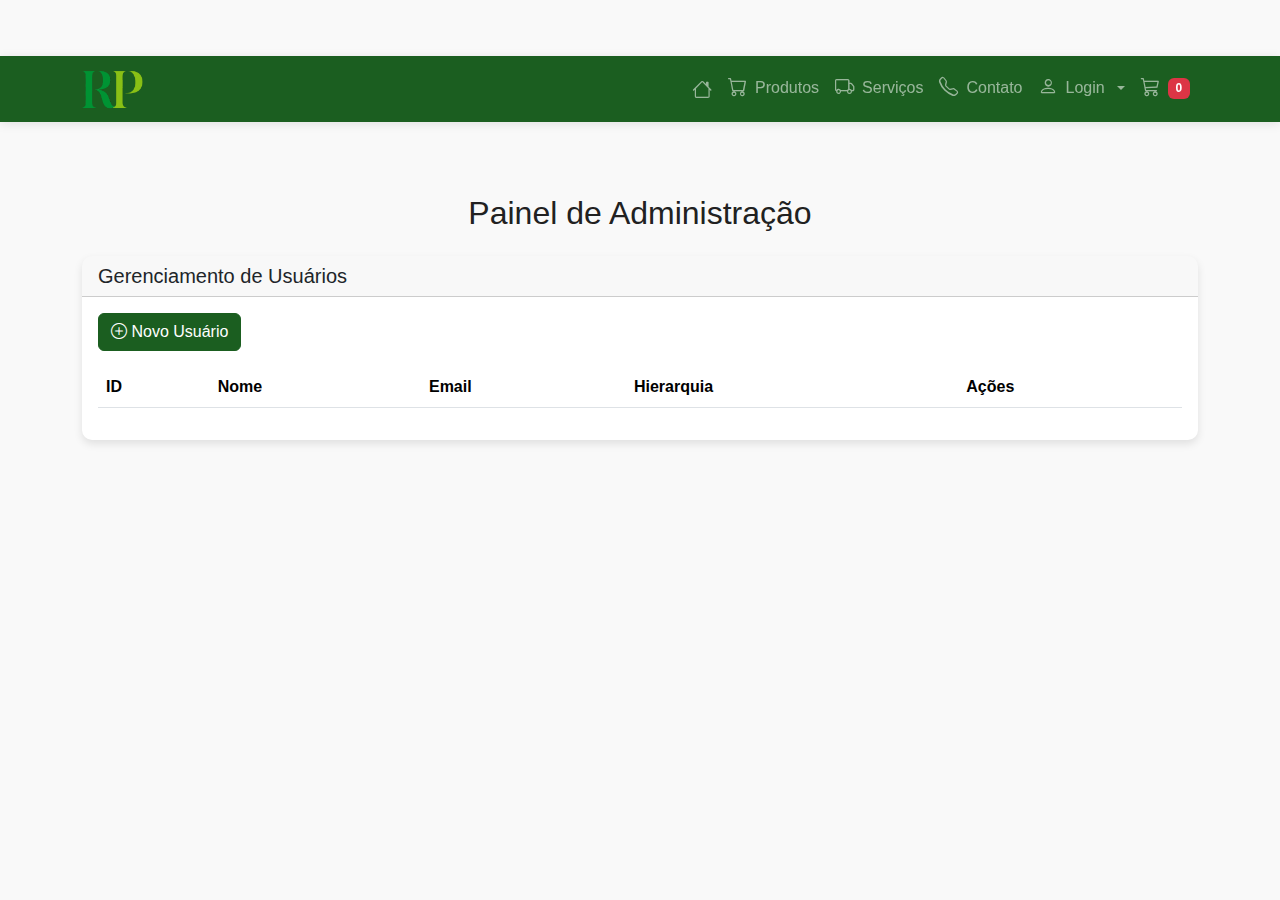
<file: admin.html>
<!DOCTYPE html>
<html lang="pt-BR">
<head>
    <meta charset="UTF-8">
    <meta name="viewport" content="width=device-width, initial-scale=1.0">
    <title>SuperRP - Admin</title>
    <link href="https://cdn.jsdelivr.net/npm/bootstrap@5.3.0/dist/css/bootstrap.min.css" rel="stylesheet">
    <link rel="stylesheet" href="https://cdn.jsdelivr.net/npm/bootstrap-icons@1.10.0/font/bootstrap-icons.css">
    <link rel="stylesheet" href="css/estilo.css">
</head>
<body>
    <header class="navbar navbar-expand-lg navbar-dark bg-success sticky-top">
               <div class="container">
            <!-- Logo no lugar do texto -->
            <a class="navbar-brand" href="index.html">
                <img src="imagens/LogoRP.png" alt="SuperRP" height="40">
            </a>
            
            <button class="navbar-toggler" type="button" data-bs-toggle="collapse" data-bs-target="#navbarNav">
                <span class="navbar-toggler-icon"></span>
            </button>
            
            <nav class="collapse navbar-collapse" id="navbarNav">
                <ul class="navbar-nav ms-auto">
                    <li class="nav-item">
                        <a class="nav-link" href="index.html" title="Página Inicial">
                            <i class="bi bi-house fs-5"></i>
                        </a>
                    </li>
                    
                    <li class="nav-item">
                        <a class="nav-link" href="produtos.html">
                            <i class="bi bi-cart"></i> Produtos
                        </a>
                    </li>
                    
                    <li class="nav-item">
                        <a class="nav-link" href="servicos.html">
                            <i class="bi bi-truck"></i> Serviços
                        </a>
                    </li>
                    
                    <li class="nav-item">
                        <a class="nav-link" href="contato.html">
                            <i class="bi bi-telephone"></i> Contato
                        </a>
                    </li>
                    
                   <li id="nav-user" class="nav-item">
                        <!-- cadastro/entrar -->
                    </li>
                    
                    <li class="nav-item">
                        <a class="nav-link" href="carrinho.html">
                            <i class="bi bi-cart3"></i> 
                            <span id="contador-carrinho" class="badge bg-danger">0</span>
                        </a>
                    </li>
                </ul>
            </nav>
        </div>
    </header>

    <main class="container mt-5 pt-4">
        <h2 class="text-center mb-4">Painel de Administração</h2>
        
        <div class="card mb-4">
            <div class="card-header">
                <h5 class="mb-0">Gerenciamento de Usuários</h5>
            </div>
            <div class="card-body">
                <button id="btn-novo-usuario" class="btn btn-success mb-3">
                    <i class="bi bi-plus-circle"></i> Novo Usuário
                </button>
                
                <div class="table-responsive">
                    <table class="table table-striped">
                        <thead>
                            <tr>
                                <th>ID</th>
                                <th>Nome</th>
                                <th>Email</th>
                                <th>Hierarquia</th>
                                <th>Ações</th>
                            </tr>
                        </thead>
                        <tbody id="tabela-usuarios">
                            <!-- Usuários serão carregados via JS -->
                        </tbody>
                    </table>
                </div>
            </div>
        </div>
    </main>

    <!-- Modal para editar/criar usuários -->
    <div class="modal fade" id="modal-usuario" tabindex="-1">
        <div class="modal-dialog">
            <div class="modal-content">
                <div class="modal-header">
                    <h5 class="modal-title" id="modal-titulo">Editar Usuário</h5>
                    <button type="button" class="btn-close" data-bs-dismiss="modal"></button>
                </div>
                <div class="modal-body">
                    <!-- Formulário será carregado via JS -->
                </div>
            </div>
        </div>
    </div>

    <script src="https://cdn.jsdelivr.net/npm/bootstrap@5.3.0/dist/js/bootstrap.bundle.min.js"></script>
    <script src="js/admin.js" defer></script>
    <script src="js/auth.js" defer></script>
</body>
</html>
</file>
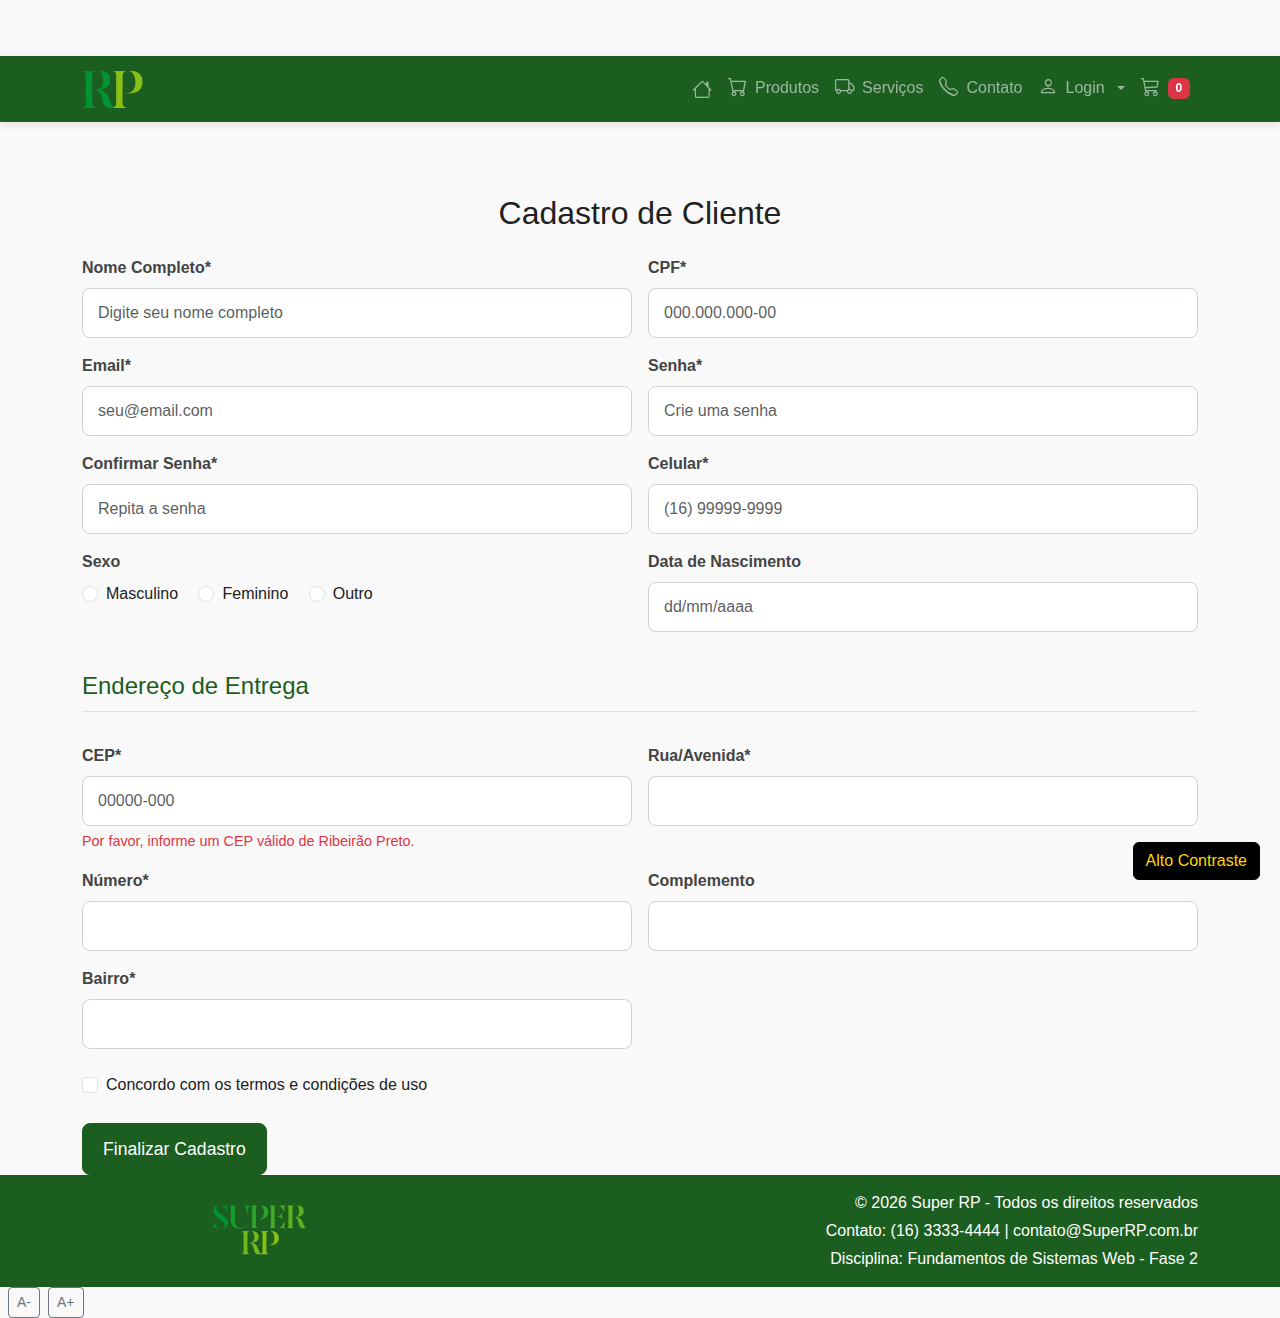
<file: cadastro.html>
<!DOCTYPE html>
<html lang="pt-BR">
<head>
    <meta charset="UTF-8">
    <meta name="viewport" content="width=device-width, initial-scale=1.0">
    <title>SuperRP - Cadastro</title>
    <link href="https://cdn.jsdelivr.net/npm/bootstrap@5.3.0/dist/css/bootstrap.min.css" rel="stylesheet">
    <link rel="stylesheet" href="https://cdn.jsdelivr.net/npm/bootstrap-icons@1.10.0/font/bootstrap-icons.css">
    <link rel="stylesheet" href="css/estilo.css">
</head>
<body>
    <!-- Header Modificado -->
    <header class="navbar navbar-expand-lg navbar-dark bg-success sticky-top">
        <div class="container">
            <!-- Logo no lugar do texto -->
            <a class="navbar-brand" href="index.html">
                <img src="imagens/LogoRP.png" alt="SuperRP" height="40">
            </a>
            
            <button class="navbar-toggler" type="button" data-bs-toggle="collapse" data-bs-target="#navbarNav">
                <span class="navbar-toggler-icon"></span>
            </button>
            
            <nav class="collapse navbar-collapse" id="navbarNav">
                <ul class="navbar-nav ms-auto">
                    <!-- Home apenas com ícone -->
                    <li class="nav-item">
                        <a class="nav-link" href="index.html" title="Página Inicial">
                            <i class="bi bi-house fs-5"></i>
                        </a>
                    </li>
                    
                    <li class="nav-item">
                        <a class="nav-link" href="produtos.html">
                            <i class="bi bi-cart"></i> Produtos
                        </a>
                    </li>
                    
                    <li class="nav-item">
                        <a class="nav-link" href="servicos.html">
                            <i class="bi bi-truck"></i> Serviços
                        </a>
                    </li>
                    
                    <li class="nav-item">
                        <a class="nav-link" href="contato.html">
                            <i class="bi bi-telephone"></i> Contato
                        </a>
                    </li>
                    
                   <li id="nav-user" class="nav-item">
                        <!-- cadastro/entrar -->
                    </li>
                    
                    <li class="nav-item">
                        <a class="nav-link" href="carrinho.html">
                            <i class="bi bi-cart3"></i> 
                            <span id="contador-carrinho" class="badge bg-danger">0</span>
                        </a>
                    </li>
                </ul>
            </nav>
        </div>
    </header>

    <main class="container mt-5 pt-4">
        <h2 class="text-center mb-4">Cadastro de Cliente</h2>
        
        <form id="form-cadastro" class="row g-3 needs-validation" novalidate>
            <!-- Dados Pessoais -->
            <div class="col-md-6">
                <label for="nome" class="form-label">Nome Completo*</label>
                <input type="text" class="form-control" id="nome" placeholder="Digite seu nome completo" required>
            </div>
            
            <div class="col-md-6">
                <label for="cpf" class="form-label">CPF*</label>
                 <input type="text" class="form-control" id="cpf" placeholder="000.000.000-00" required>                
            </div>
            
            <div class="col-md-6">
                <label for="email" class="form-label">Email*</label>
                <input type="email" class="form-control" id="email" placeholder="seu@email.com" required>
            </div>

            <div class="col-md-6">
                <label for="senha" class="form-label">Senha*</label>
                <input type="password" class="form-control" id="senha" placeholder="Crie uma senha" required>
            </div>

            <div class="col-md-6">
                 <label for="confirmar-senha" class="form-label">Confirmar Senha*</label>
                 <input type="password" class="form-control" id="confirmar-senha" placeholder="Repita a senha" required>
            </div>
            
            <div class="col-md-6">
                <label for="telefone" class="form-label">Celular*</label>
                <input type="tel" class="form-control" id="telefone" placeholder="(16) 99999-9999" required>
            </div>
            
            <div class="col-md-6">
                <label class="form-label">Sexo</label>
                <div>
                    <div class="form-check form-check-inline">
                        <input class="form-check-input" type="radio" name="sexo" id="masculino" value="masculino">
                        <label class="form-check-label" for="masculino">Masculino</label>
                    </div>
                    <div class="form-check form-check-inline">
                        <input class="form-check-input" type="radio" name="sexo" id="feminino" value="feminino">
                        <label class="form-check-label" for="feminino">Feminino</label>
                    </div>
                    <div class="form-check form-check-inline">
                        <input class="form-check-input" type="radio" name="sexo" id="outro" value="outro">
                        <label class="form-check-label" for="outro">Outro</label>
                    </div>
                </div>
            </div>
            
                <div class="col-md-6">
                    <label for="nascimento" class="form-label">Data de Nascimento</label>
                    <input type="text" class="form-control" id="nascimento" placeholder="dd/mm/aaaa">
                </div>
            
            <!-- Endereço -->
            <div class="col-12">
                <h4 class="mt-4 mb-3 border-bottom">Endereço de Entrega</h4>
            </div>
            
            <div class="col-md-6">
                <label for="cep" class="form-label">CEP*</label>
                <input type="text" class="form-control" id="cep" placeholder="00000-000" required>
            <div class="invalid-feedback">Por favor, informe um CEP válido de Ribeirão Preto.</div>
        </div>
            
            <div class="col-md-6">
                <label for="logradouro" class="form-label">Rua/Avenida*</label>
                <input type="text" class="form-control" id="logradouro" required>
            </div>
            
            <div class="col-md-6">
                <label for="numero" class="form-label">Número*</label>
                <input type="text" class="form-control" id="numero" required>
            </div>

            
            <div class="col-md-6">
                <label for="complemento" class="form-label">Complemento</label>
                <input type="text" class="form-control" id="complemento">
            </div>
            
            <div class="col-md-6">
                <label for="bairro" class="form-label">Bairro*</label>
                <input type="text" class="form-control" id="bairro" required>
            </div>
            

            
            <!-- Termos -->
            <div class="col-12 mt-4">
                <div class="form-check">
                    <input class="form-check-input" type="checkbox" id="termos" required>
                    <label class="form-check-label" for="termos">
                        Concordo com os termos e condições de uso
                    </label>
                </div>
            </div>
            
            <div class="col-12 mt-4">
                <button type="submit" class="btn btn-success btn-lg">Finalizar Cadastro</button>
            </div>
        </form>
    </main>

    <footer class="text-white py-3">
        <div class="container">
            <div class="row align-items-center">
                <div class="col-md-4 text-center mb-3 mb-md-0">
                    <img src="imagens/LogoSUPERRP.png" alt="SuperMercado RP" height="60">
                </div>
                <div class="col-md-8 text-center text-md-end">
                    <p class="mb-1">© 2025 SuperRP - Todos os direitos reservados</p>
                    <p class="mb-1">Contato: (16) 3333-4444 | contato@SuperRP.com.br</p>
                    <p class="mb-0">Disciplina: Fundamentos de Sistemas Web - Fase 2</p>
                </div>
            </div>
        </div>
    </footer>

    <script src="https://cdn.jsdelivr.net/npm/bootstrap@5.3.0/dist/js/bootstrap.bundle.min.js"></script>
    <script src="js/main.js" defer></script>
    <script src="js/formularios.js" defer></script>
    <script src="js/auth.js" defer></script>
</body>
</html>
</file>
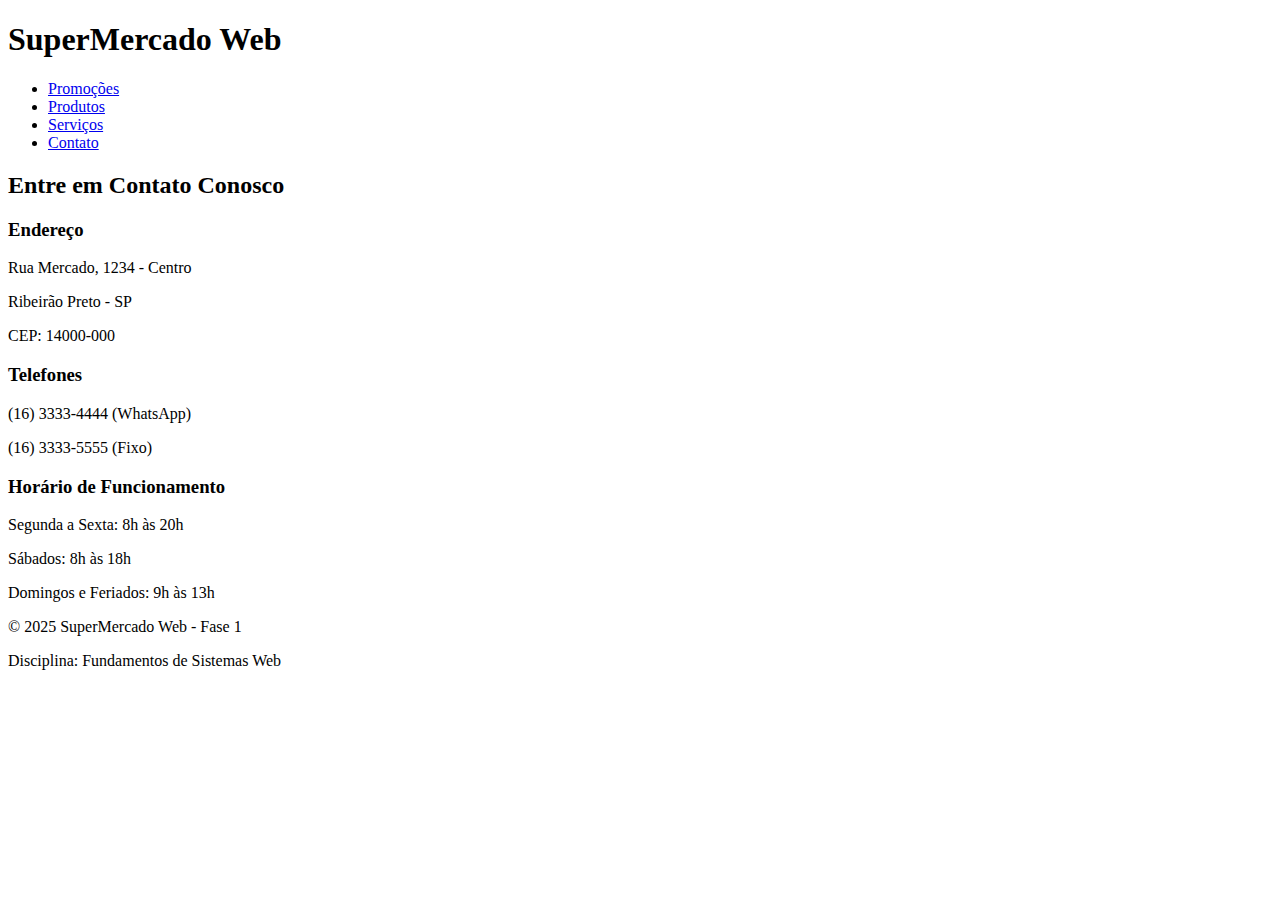
<file: contato.html>
<!DOCTYPE html>
<html lang="pt-BR">
<head>
    <meta charset="UTF-8">
    <title>Contato - SuperMercado Web</title>
</head>
<body>
    <header>
        <h1>SuperMercado Web</h1>
        <nav>
            <ul>
                <li><a href="index.html">Promoções</a></li>
                <li><a href="produtos.html">Produtos</a></li>
                <li><a href="servicos.html">Serviços</a></li>
                <li><a href="contato.html">Contato</a></li>
            </ul>
        </nav>
    </header>

    <main>
        <h2>Entre em Contato Conosco</h2>
        
        <div>
            <h3>Endereço</h3>
            <p>Rua Mercado, 1234 - Centro</p>
            <p>Ribeirão Preto - SP</p>
            <p>CEP: 14000-000</p>
        </div>
        
        <div>
            <h3>Telefones</h3>
            <p>(16) 3333-4444 (WhatsApp)</p>
            <p>(16) 3333-5555 (Fixo)</p>
        </div>
        
        <div>
            <h3>Horário de Funcionamento</h3>
            <p>Segunda a Sexta: 8h às 20h</p>
            <p>Sábados: 8h às 18h</p>
            <p>Domingos e Feriados: 9h às 13h</p>
        </div>
    </main>

    <footer>
        <p>&copy; 2025 SuperMercado Web - Fase 1</p>
        <p>Disciplina: Fundamentos de Sistemas Web</p>
    </footer>
</body>
</html>
</file>
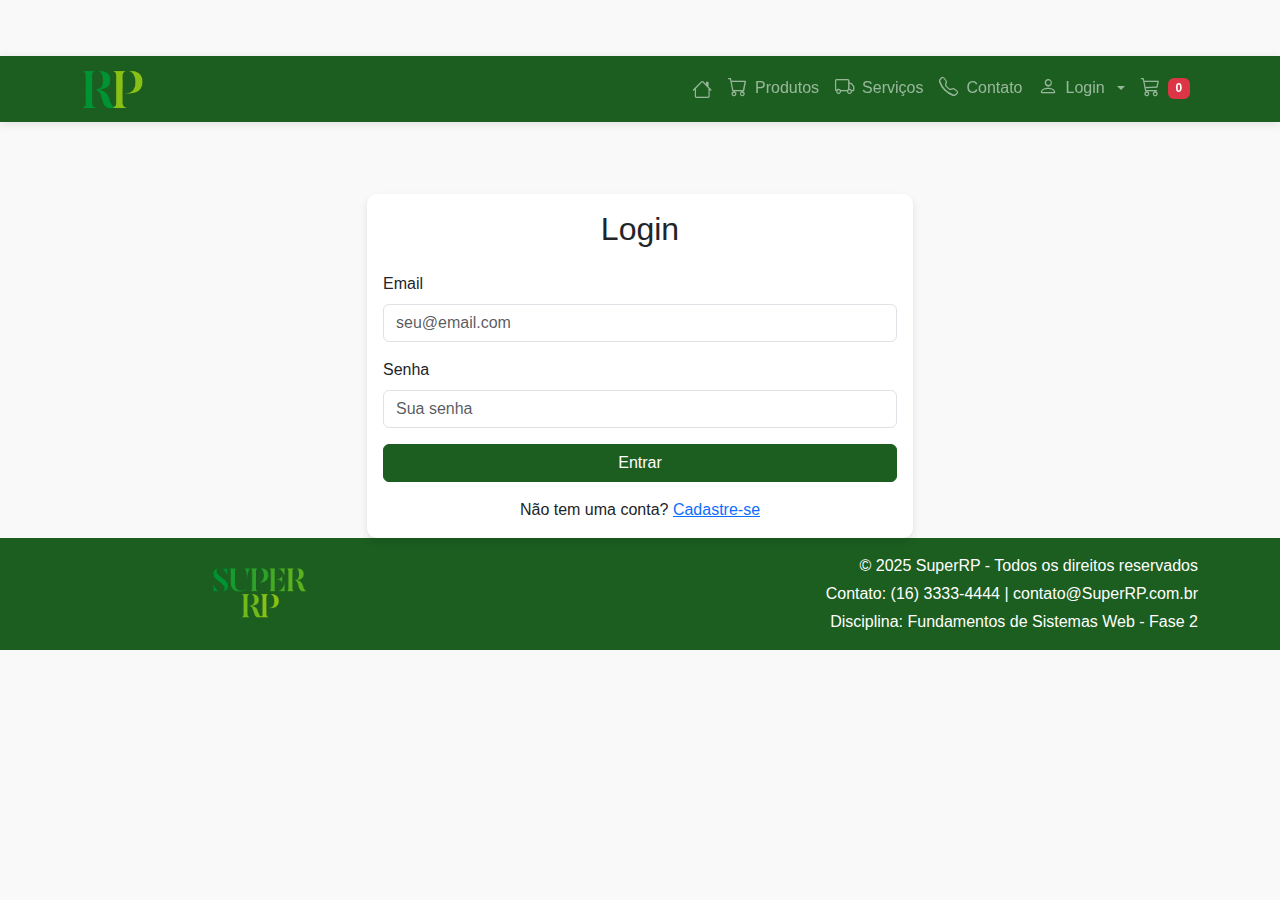
<file: login.html>
<!-- login.html -->
<!DOCTYPE html>
<html lang="pt-BR">
<head>
    <meta charset="UTF-8">
    <meta name="viewport" content="width=device-width, initial-scale=1.0">
    <title>SuperRP - Login</title>
    <link href="https://cdn.jsdelivr.net/npm/bootstrap@5.3.0/dist/css/bootstrap.min.css" rel="stylesheet">
    <link rel="stylesheet" href="https://cdn.jsdelivr.net/npm/bootstrap-icons@1.10.0/font/bootstrap-icons.css">
    <link rel="stylesheet" href="css/estilo.css">
</head>
<body>
    <!-- Header (o mesmo de todas as páginas) -->
    <header class="navbar navbar-expand-lg navbar-dark bg-success sticky-top">
        <div class="container">
            <!-- Logo no lugar do texto -->
            <a class="navbar-brand" href="index.html">
                <img src="imagens/LogoRP.png" alt="SuperRP" height="40">
            </a>
            
            <button class="navbar-toggler" type="button" data-bs-toggle="collapse" data-bs-target="#navbarNav">
                <span class="navbar-toggler-icon"></span>
            </button>
            
            <nav class="collapse navbar-collapse" id="navbarNav">
                <ul class="navbar-nav ms-auto">
                    <!-- Home apenas com ícone -->
                    <li class="nav-item">
                        <a class="nav-link" href="index.html" title="Página Inicial">
                            <i class="bi bi-house fs-5"></i>
                        </a>
                    </li>
                    
                    <li class="nav-item">
                        <a class="nav-link" href="produtos.html">
                            <i class="bi bi-cart"></i> Produtos
                        </a>
                    </li>
                    
                    <li class="nav-item">
                        <a class="nav-link" href="servicos.html">
                            <i class="bi bi-truck"></i> Serviços
                        </a>
                    </li>
                    
                    <li class="nav-item">
                        <a class="nav-link" href="contato.html">
                            <i class="bi bi-telephone"></i> Contato
                        </a>
                    </li>
                    
                   <li id="nav-user" class="nav-item">
                        <!-- Será preenchido dinamicamente pelo auth.js -->
                    </li>
                    
                    <li class="nav-item">
                        <a class="nav-link" href="carrinho.html">
                            <i class="bi bi-cart3"></i> 
                            <span id="contador-carrinho" class="badge bg-danger">0</span>
                        </a>
                    </li>
                </ul>
            </nav>
        </div>
    </header>

    <main class="container mt-5 pt-4">
        <div class="row justify-content-center">
            <div class="col-md-6">
                <div class="card">
                    <div class="card-body">
                        <h2 class="text-center mb-4">Login</h2>
                        
                        <form id="form-login">
                            <div class="mb-3">
                                <label for="login-email" class="form-label">Email</label>
                                <input type="email" class="form-control" id="login-email" placeholder="seu@email.com" required>
                            </div>
                            
                            <div class="mb-3">
                                <label for="login-senha" class="form-label">Senha</label>
                                <input type="password" class="form-control" id="login-senha" placeholder="Sua senha" required>
                            </div>
                            
                            <div class="d-grid mb-3">
                                <button type="submit" class="btn btn-success">Entrar</button>
                            </div>
                            
                            <div class="text-center">
                                <p class="mb-0">Não tem uma conta? <a href="cadastro.html">Cadastre-se</a></p>
                            </div>
                        </form>
                    </div>
                </div>
            </div>
        </div>
    </main>

    <footer class="text-white py-3">
        <div class="container">
            <div class="row align-items-center">
                <div class="col-md-4 text-center mb-3 mb-md-0">
                    <img src="imagens/LogoSUPERRP.png" alt="Super RP" height="60">
                </div>
                <div class="col-md-8 text-center text-md-end">
                    <p class="mb-1">© 2025 SuperRP - Todos os direitos reservados</p>
                    <p class="mb-1">Contato: (16) 3333-4444 | contato@SuperRP.com.br</p>
                    <p class="mb-0">Disciplina: Fundamentos de Sistemas Web - Fase 2</p>
                </div>
            </div>
        </div>
    </footer>

    <script src="https://cdn.jsdelivr.net/npm/bootstrap@5.3.0/dist/js/bootstrap.bundle.min.js"></script>
    <script>
        // Script de login na própria página
        document.getElementById('form-login').addEventListener('submit', function(e) {
            e.preventDefault();
            
            const email = document.getElementById('login-email').value;
            const senha = document.getElementById('login-senha').value;
            
            const usuarios = JSON.parse(localStorage.getItem('usuarios')) || [];
            const usuario = usuarios.find(u => u.email === email && u.senha === senha);
            
            if (usuario) {
                sessionStorage.setItem('usuarioLogado', JSON.stringify(usuario));
                alert('Login realizado com sucesso!');
                
                // Redirecionar para página inicial
                window.location.href = 'index.html';
            } else {
                alert('Email ou senha incorretos!');
            }
        });
    </script>
    <script src="js/auth.js" defer></script>
</body>
</html>
</file>
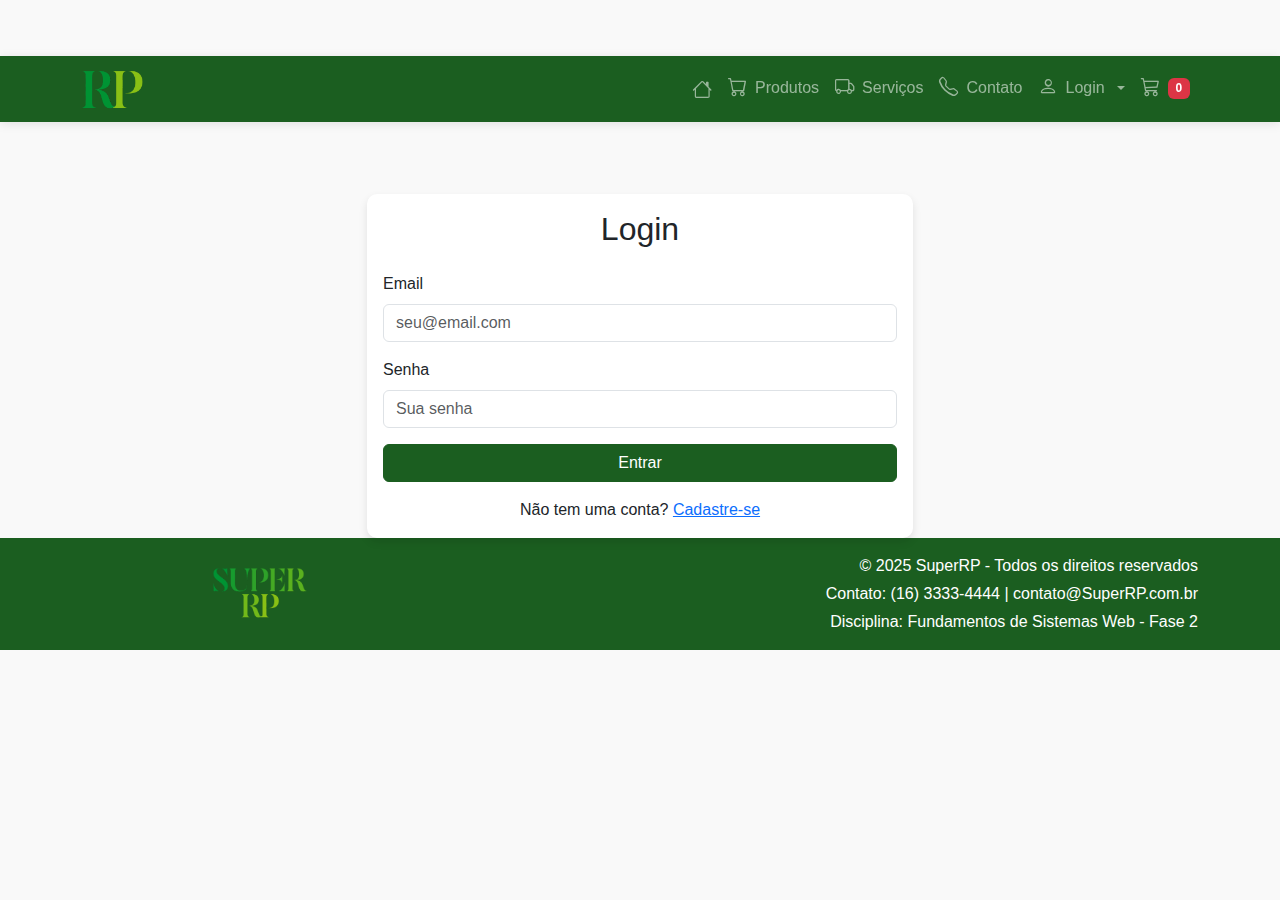
<file: pedidos.html>
<!DOCTYPE html>
<html lang="pt-BR">
<head>
    <meta charset="UTF-8">
    <meta name="viewport" content="width=device-width, initial-scale=1.0">
    <title>SuperRP - Meus Pedidos</title>
    <link href="https://cdn.jsdelivr.net/npm/bootstrap@5.3.0/dist/css/bootstrap.min.css" rel="stylesheet">
    <link rel="stylesheet" href="https://cdn.jsdelivr.net/npm/bootstrap-icons@1.10.0/font/bootstrap-icons.css">
    <link rel="stylesheet" href="css/estilo.css">
    <style>
        .pedido-card {
            transition: all 0.3s;
            cursor: pointer;
        }
        .pedido-card:hover {
            transform: translateY(-3px);
            box-shadow: 0 5px 15px rgba(0,0,0,0.1);
        }
        .pedido-detalhes {
            max-height: 0;
            overflow: hidden;
            transition: max-height 0.5s ease-out;
        }
        .detalhes-aberto {
            max-height: 1000px;
        }
    </style>
</head>
<body>
    <header class="navbar navbar-expand-lg navbar-dark bg-success sticky-top">
                <div class="container">
            <!-- Logo no lugar do texto -->
            <a class="navbar-brand" href="index.html">
                <img src="imagens/LogoRP.png" alt="SuperRP" height="40">
            </a>
            
            <button class="navbar-toggler" type="button" data-bs-toggle="collapse" data-bs-target="#navbarNav">
                <span class="navbar-toggler-icon"></span>
            </button>
            
            <nav class="collapse navbar-collapse" id="navbarNav">
                <ul class="navbar-nav ms-auto">
                    <!-- Home apenas com ícone -->
                    <li class="nav-item">
                        <a class="nav-link" href="index.html" title="Página Inicial">
                            <i class="bi bi-house fs-5"></i>
                        </a>
                    </li>
                    
                    <li class="nav-item">
                        <a class="nav-link" href="produtos.html">
                            <i class="bi bi-cart"></i> Produtos
                        </a>
                    </li>
                    
                    <li class="nav-item">
                        <a class="nav-link" href="servicos.html">
                            <i class="bi bi-truck"></i> Serviços
                        </a>
                    </li>
                    
                    <li class="nav-item">
                        <a class="nav-link" href="contato.html">
                            <i class="bi bi-telephone"></i> Contato
                        </a>
                    </li>
                    
                   <li id="nav-user" class="nav-item">
                        <!-- Será preenchido dinamicamente pelo auth.js -->
                    </li>
                    
                    <li class="nav-item">
                        <a class="nav-link" href="carrinho.html">
                            <i class="bi bi-cart3"></i> 
                            <span id="contador-carrinho" class="badge bg-danger">0</span>
                        </a>
                    </li>
                </ul>
            </nav>
        </div>
    </header>

    <main class="container mt-5 pt-4">
        <h2 class="text-center mb-4">Meus Pedidos</h2>
        
        <div id="lista-pedidos">
            <!-- Pedidos serão carregados via JS -->
        </div>
        
        <div class="text-center mt-4">
            <a href="index.html" class="btn btn-outline-success">
                <i class="bi bi-arrow-left"></i> Continuar Comprando
            </a>
        </div>
    </main>

    <footer class="text-white py-3">
        <div class="container">
            <div class="row align-items-center">
                <div class="col-md-4 text-center mb-3 mb-md-0">
                    <img src="imagens/LogoSUPERRP.png" alt="Super RP" height="60">
                </div>
                <div class="col-md-8 text-center text-md-end">
                    <p class="mb-1">© 2025 SuperRP - Todos os direitos reservados</p>
                    <p class="mb-1">Contato: (16) 3333-4444 | contato@SuperRP.com.br</p>
                    <p class="mb-0">Disciplina: Fundamentos de Sistemas Web - Fase 2</p>
                </div>
            </div>
        </div>
    </footer>

    <script src="https://cdn.jsdelivr.net/npm/bootstrap@5.3.0/dist/js/bootstrap.bundle.min.js"></script>
    <script src="js/auth.js" defer></script>
    <script src="js/pedidos.js" defer></script>
</body>
</html>
</file>
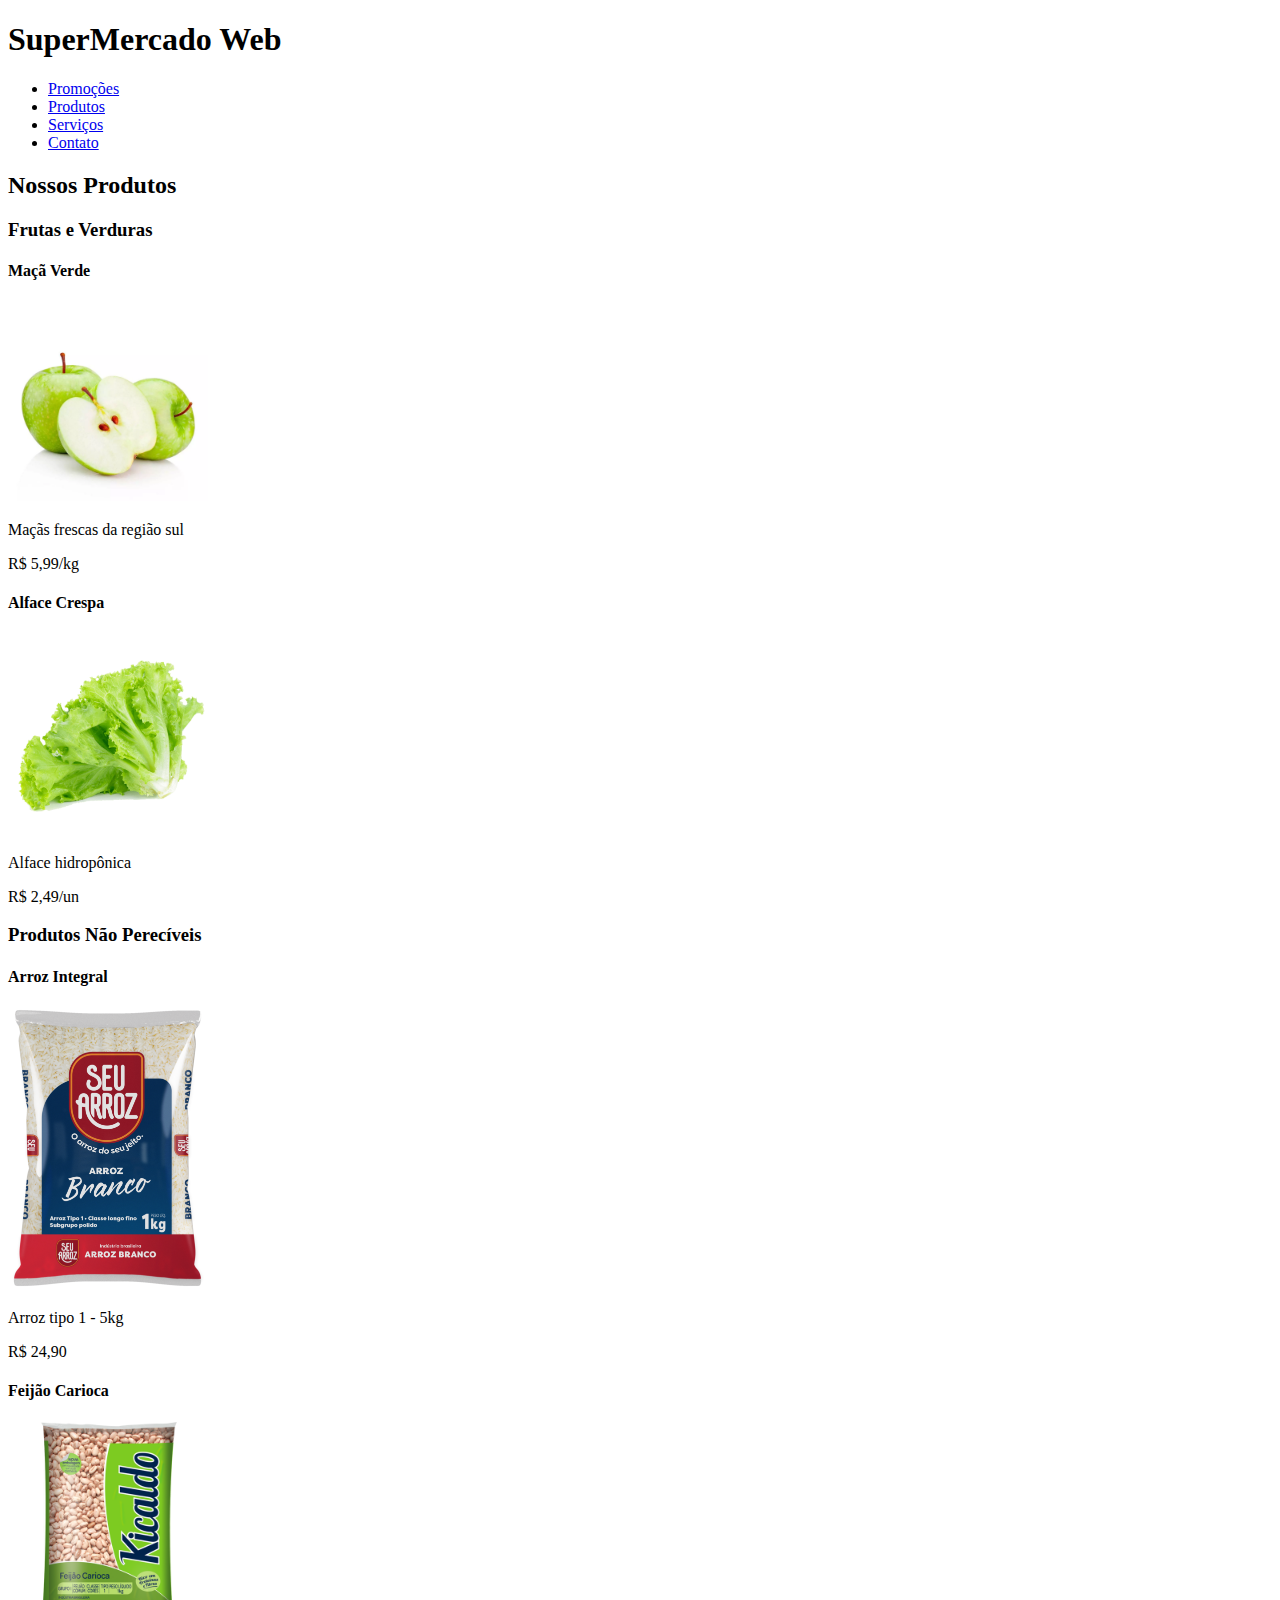
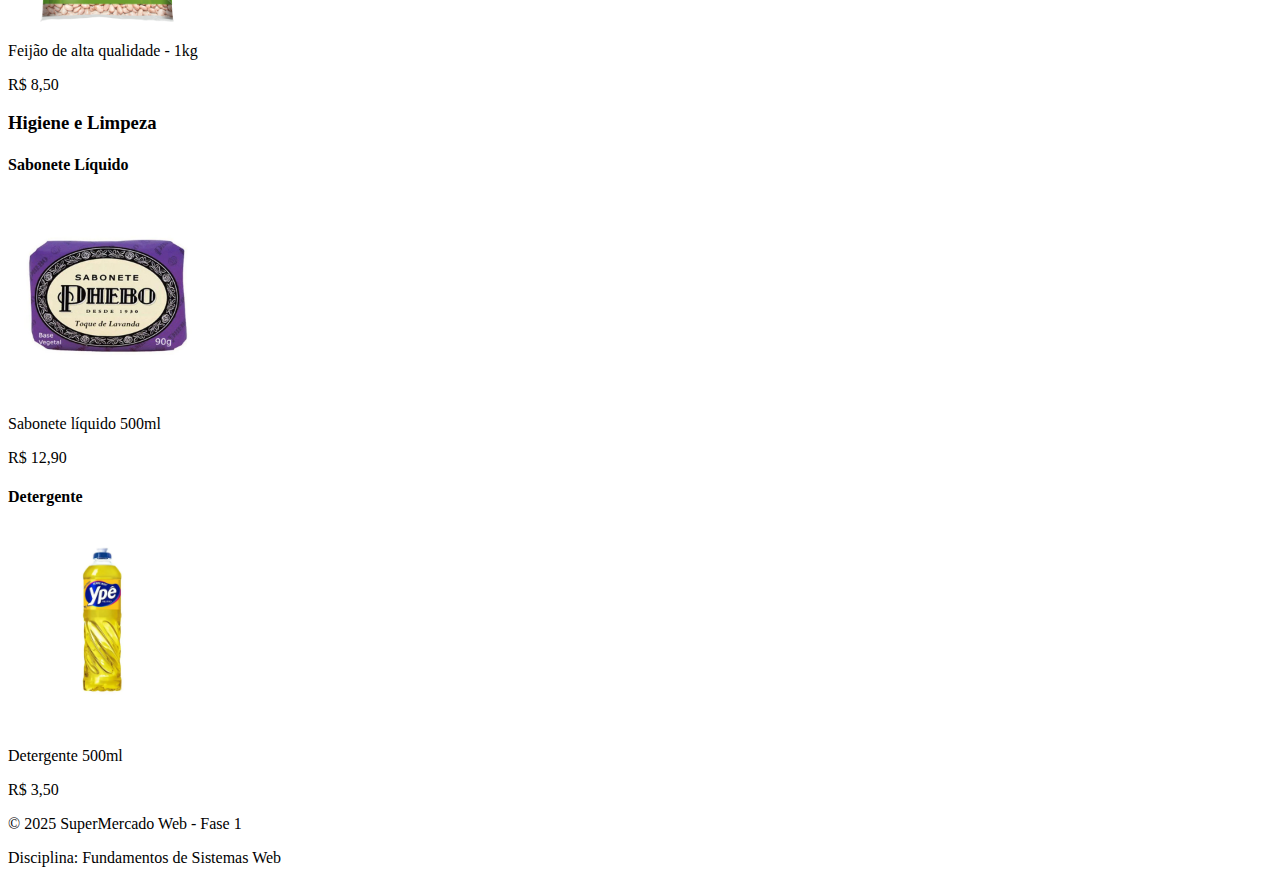
<file: produtos.html>
<!DOCTYPE html>
<html lang="pt-BR">
<head>
    <meta charset="UTF-8">
    <title>Produtos - SuperMercado Web</title>
</head>
<body>
    <header>
        <h1>SuperMercado Web</h1>
        <nav>
            <ul>
                <li><a href="index.html">Promoções</a></li>
                <li><a href="produtos.html">Produtos</a></li>
                <li><a href="servicos.html">Serviços</a></li>
                <li><a href="contato.html">Contato</a></li>
            </ul>
        </nav>
    </header>

    <main>
        <h2>Nossos Produtos</h2>
        
        <!-- Frutas e Verduras -->
        <section id="frutas">
            <h3>Frutas e Verduras</h3>
            <div>
                <h4>Maçã Verde</h4>
                <img src="imagens/frutas/maca.png" alt="Maçãs verdes" width="200">
                <p>Maçãs frescas da região sul</p>
                <p>R$ 5,99/kg</p>
            </div>
            <div>
                <h4>Alface Crespa</h4>
                <img src="imagens/frutas/alface.png" alt="Alface crespa" width="200">
                <p>Alface hidropônica</p>
                <p>R$ 2,49/un</p>
            </div>
        </section>

        <!-- Não Perecíveis -->
        <section id="nao-pereciveis">
            <h3>Produtos Não Perecíveis</h3>
            <div>
                <h4>Arroz Integral</h4>
                <img src="imagens/alimentos/arroz.png" alt="Arroz integral" width="200">
                <p>Arroz tipo 1 - 5kg</p>
                <p>R$ 24,90</p>
            </div>
            <div>
                <h4>Feijão Carioca</h4>
                <img src="imagens/alimentos/feijao.png" alt="Feijão carioca" width="200">
                <p>Feijão de alta qualidade - 1kg</p>
                <p>R$ 8,50</p>
            </div>
        </section>

        <!-- Higiene e Limpeza -->
        <section id="higiene">
            <h3>Higiene e Limpeza</h3>
            <div>
                <h4>Sabonete Líquido</h4>
                <img src="imagens/higiene/sabonete.jpg" alt="Sabonete líquido" width="200">
                <p>Sabonete líquido 500ml</p>
                <p>R$ 12,90</p>
            </div>
            <div>
                <h4>Detergente</h4>
                <img src="imagens/higiene/detergente.jpg" alt="Detergente" width="200">
                <p>Detergente 500ml</p>
                <p>R$ 3,50</p>
            </div>
        </section>
    </main>

    <footer>
        <p>&copy; 2025 SuperMercado Web - Fase 1</p>
        <p>Disciplina: Fundamentos de Sistemas Web</p>
    </footer>
</body>
</html>
</file>
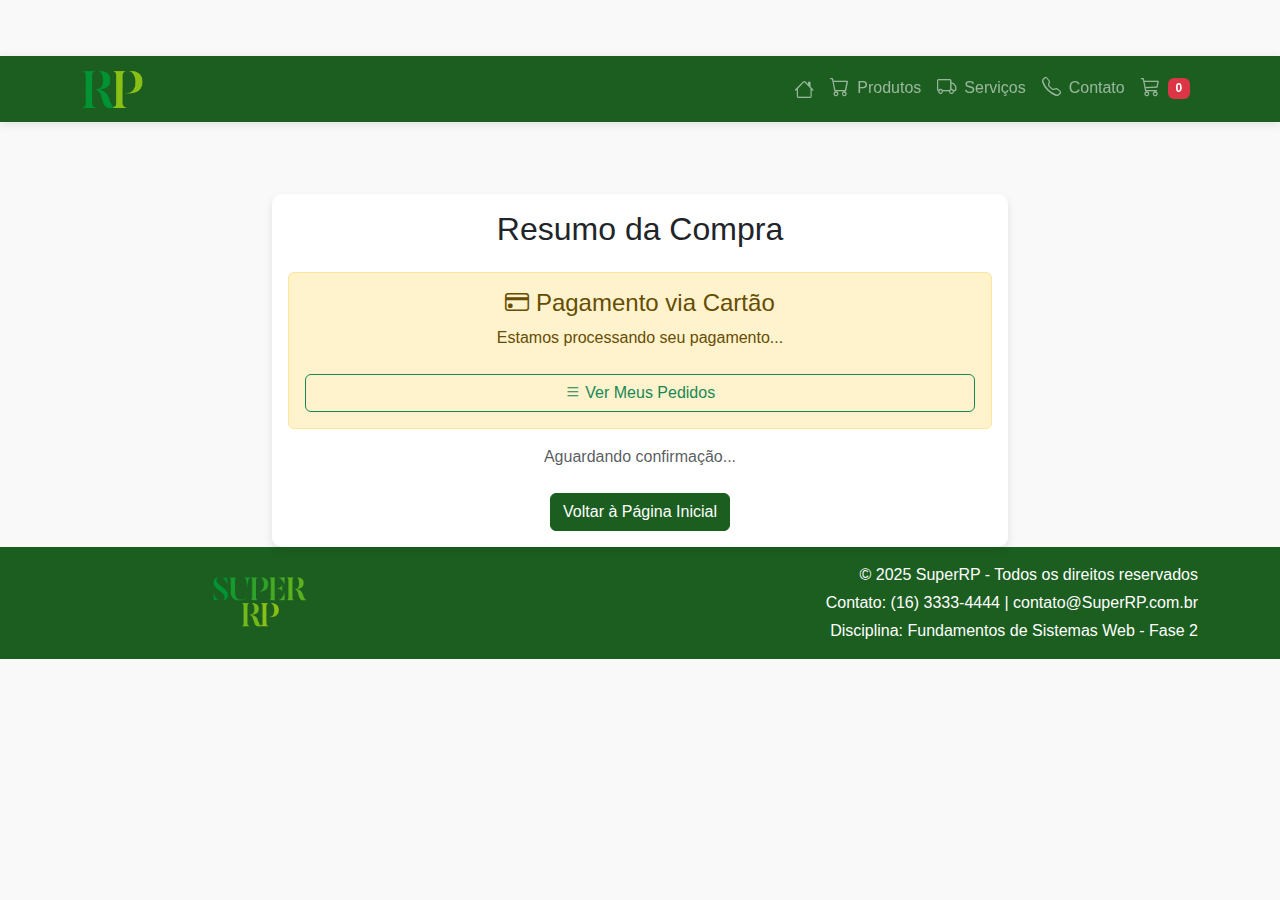
<file: resumo-compra.html>
<!DOCTYPE html>
<html lang="pt-BR">
<head>
    <meta charset="UTF-8">
    <meta name="viewport" content="width=device-width, initial-scale=1.0">
    <title>SuperRP - Pagamento</title>
    <link href="https://cdn.jsdelivr.net/npm/bootstrap@5.3.0/dist/css/bootstrap.min.css" rel="stylesheet">
    <link rel="stylesheet" href="https://cdn.jsdelivr.net/npm/bootstrap-icons@1.10.0/font/bootstrap-icons.css">
    <link rel="stylesheet" href="css/estilo.css">
    <style>
        .progress-bar {
            transition: width 30s linear;
        }
    </style>
</head>
<body>
    <header class="navbar navbar-expand-lg navbar-dark bg-success sticky-top">
                <div class="container">
            <!-- Logo no lugar do texto -->
            <a class="navbar-brand" href="index.html">
                <img src="imagens/LogoRP.png" alt="SuperRP" height="40">
            </a>
            
            <button class="navbar-toggler" type="button" data-bs-toggle="collapse" data-bs-target="#navbarNav">
                <span class="navbar-toggler-icon"></span>
            </button>
            
            <nav class="collapse navbar-collapse" id="navbarNav">
                <ul class="navbar-nav ms-auto">
                    <!-- Home apenas com ícone -->
                    <li class="nav-item">
                        <a class="nav-link" href="index.html" title="Página Inicial">
                            <i class="bi bi-house fs-5"></i>
                        </a>
                    </li>
                    
                    <li class="nav-item">
                        <a class="nav-link" href="produtos.html">
                            <i class="bi bi-cart"></i> Produtos
                        </a>
                    </li>
                    
                    <li class="nav-item">
                        <a class="nav-link" href="servicos.html">
                            <i class="bi bi-truck"></i> Serviços
                        </a>
                    </li>
                    
                    <li class="nav-item">
                        <a class="nav-link" href="contato.html">
                            <i class="bi bi-telephone"></i> Contato
                        </a>
                    </li>
                    
                   <li id="nav-user" class="nav-item">
                        <!-- Será preenchido dinamicamente pelo auth.js -->
                    </li>
                    
                    <li class="nav-item">
                        <a class="nav-link" href="carrinho.html">
                            <i class="bi bi-cart3"></i> 
                            <span id="contador-carrinho" class="badge bg-danger">0</span>
                        </a>
                    </li>
                </ul>
            </nav>
        </div>
    </header>

    <main class="container mt-5 pt-4">
        <div class="row justify-content-center">
            <div class="col-md-8">
                <div class="card">
                    <div class="card-body text-center">
                        <h2 class="text-center mb-4">Resumo da Compra</h2>
                        
                        <div id="status-compra">
                            <!-- Conteúdo dinâmico será inserido aqui -->
                        </div>
                        
                        <div class="mt-4">
                            <a href="index.html" class="btn btn-success">Voltar à Página Inicial</a>
                        </div>
                    </div>
                </div>
            </div>
        </div>
    </main>

    <footer class="text-white py-3">
        <div class="container">
            <div class="row align-items-center">
                <div class="col-md-4 text-center mb-3 mb-md-0">
                    <img src="imagens/LogoSUPERRP.png" alt="Super RP" height="60">
                </div>
                <div class="col-md-8 text-center text-md-end">
                    <p class="mb-1">© 2025 SuperRP - Todos os direitos reservados</p>
                    <p class="mb-1">Contato: (16) 3333-4444 | contato@SuperRP.com.br</p>
                    <p class="mb-0">Disciplina: Fundamentos de Sistemas Web - Fase 2</p>
                </div>
            </div>
        </div>
    </footer>

    <script src="https://cdn.jsdelivr.net/npm/bootstrap@5.3.0/dist/js/bootstrap.bundle.min.js"></script>
    <script>
    document.addEventListener('DOMContentLoaded', function() {
        const statusDiv = document.getElementById('status-compra');
        const formaPagamento = localStorage.getItem('formaPagamento');
        const pedido = JSON.parse(localStorage.getItem('ultimoPedido'));
        
        if (formaPagamento === 'pix') {
            statusDiv.innerHTML = `
                <div class="alert alert-info">
                    <h4><i class="bi bi-qr-code"></i> Pagamento via PIX</h4>
                    <p>Escaneie o QR Code abaixo para realizar o pagamento</p>
                    <img src="https://api.qrserver.com/v1/create-qr-code/?size=200x200&data=PIX-${pedido.id}" 
                         alt="QR Code PIX" class="img-fluid my-3">
                    <p>Você tem até <strong>60 minutos</strong> para realizar o pagamento.</p>
                    <div class="d-grid mt-4">
                        <a href="pedidos.html" class="btn btn-outline-success">
                            <i class="bi bi-list"></i> Ver Meus Pedidos
                        </a>
                    </div>
                </div>
                <p class="text-muted">Aguardando confirmação do pagamento...</p>
            `;
            
            setTimeout(() => {
                window.location.href = "index.html?compra=sucesso";
            }, 30000);
        } else {
            statusDiv.innerHTML = `
                <div class="alert alert-warning">
                    <h4><i class="bi bi-credit-card"></i> Pagamento via Cartão</h4>
                    <p>Estamos processando seu pagamento...</p>
                    <div class="d-grid mt-4">
                        <a href="pedidos.html" class="btn btn-outline-success">
                            <i class="bi bi-list"></i> Ver Meus Pedidos
                        </a>
                    </div>
                </div>
                <p class="text-muted">Aguardando confirmação...</p>
            `;
            
            setTimeout(() => {
                window.location.href = "index.html?compra=sucesso";
            }, 30000);
        }
    });
</script>
</body>
</html>
</file>
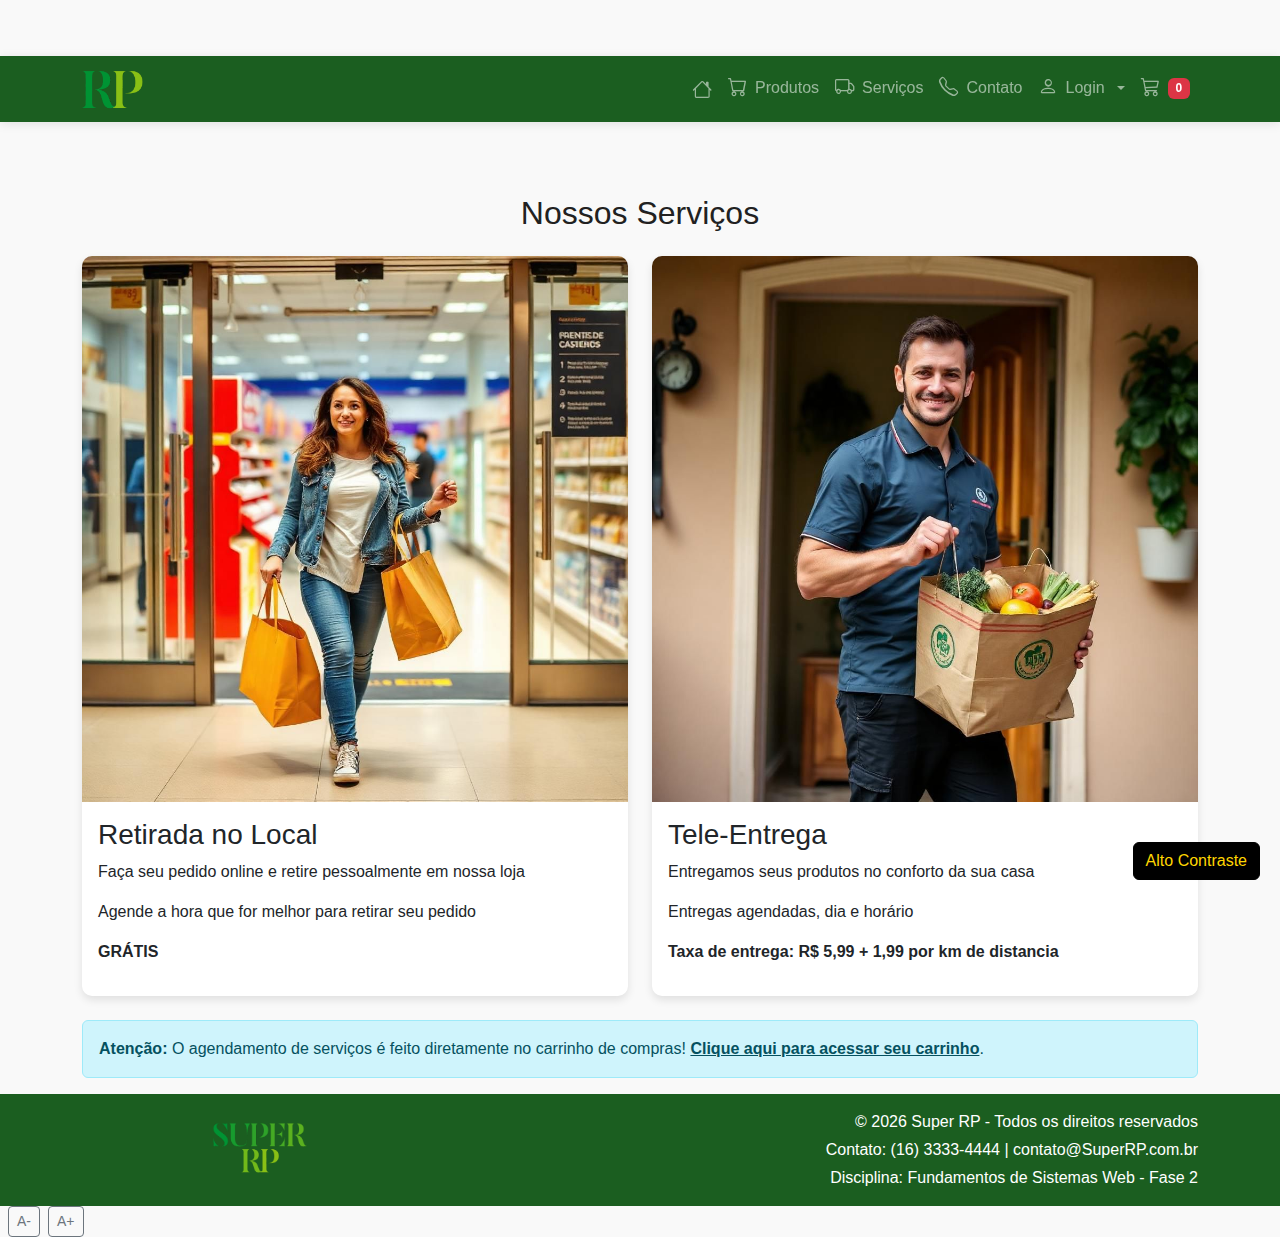
<file: servicos.html>
<!DOCTYPE html>
<html lang="pt-BR">
<head>
    <meta charset="UTF-8">
    <meta name="viewport" content="width=device-width, initial-scale=1.0">
    <title>SuperRP - Serviços</title>
    <link href="https://cdn.jsdelivr.net/npm/bootstrap@5.3.0/dist/css/bootstrap.min.css" rel="stylesheet">
    <link rel="stylesheet" href="https://cdn.jsdelivr.net/npm/bootstrap-icons@1.10.0/font/bootstrap-icons.css">
    <link rel="stylesheet" href="css/estilo.css">
</head>
<body>
    <!-- Header Modificado -->
    <header class="navbar navbar-expand-lg navbar-dark bg-success sticky-top">
        <div class="container">
            <!-- Logo no lugar do texto -->
            <a class="navbar-brand" href="index.html">
                <img src="imagens/LogoRP.png" alt="SuperRP" height="40">
            </a>
            
            <button class="navbar-toggler" type="button" data-bs-toggle="collapse" data-bs-target="#navbarNav">
                <span class="navbar-toggler-icon"></span>
            </button>
            
            <nav class="collapse navbar-collapse" id="navbarNav">
                <ul class="navbar-nav ms-auto">
                    <!-- Home apenas com ícone -->
                    <li class="nav-item">
                        <a class="nav-link" href="index.html" title="Página Inicial">
                            <i class="bi bi-house fs-5"></i>
                        </a>
                    </li>
                    
                    <li class="nav-item">
                        <a class="nav-link" href="produtos.html">
                            <i class="bi bi-cart"></i> Produtos
                        </a>
                    </li>
                    
                    <li class="nav-item">
                        <a class="nav-link" href="servicos.html">
                            <i class="bi bi-truck"></i> Serviços
                        </a>
                    </li>
                    
                    <li class="nav-item">
                        <a class="nav-link" href="contato.html">
                            <i class="bi bi-telephone"></i> Contato
                        </a>
                    </li>
                    
                   <li id="nav-user" class="nav-item">
                        <!-- cadastro/entrar -->
                    </li>
                    
                    <li class="nav-item">
                        <a class="nav-link" href="carrinho.html">
                            <i class="bi bi-cart3"></i> 
                            <span id="contador-carrinho" class="badge bg-danger">0</span>
                        </a>
                    </li>
                </ul>
            </nav>
        </div>
    </header>

    <main class="container mt-5 pt-4">
        <h2 class="text-center mb-4">Nossos Serviços</h2>
        
        <div class="row">
            <div class="col-md-6 mb-4">
                <div class="card h-100">
                    <img src="imagens/servicos/retirada.png" class="card-img-top" alt="Retirada no balcão do mercado">
                    <div class="card-body">
                        <h3 class="card-title">Retirada no Local</h3>
                        <p class="card-text">Faça seu pedido online e retire pessoalmente em nossa loja</p>
                        <p class="card-text">Agende a hora que for melhor para retirar seu pedido</p>
                        <p class="fw-bold">GRÁTIS</p>
                    </div>
                </div>
            </div>
            
            <div class="col-md-6 mb-4">
                <div class="card h-100">
                    <img src="imagens/servicos/entrega.png" class="card-img-top" alt="Entregador levando compras">
                    <div class="card-body">
                        <h3 class="card-title">Tele-Entrega</h3>
                        <p class="card-text">Entregamos seus produtos no conforto da sua casa</p>
                        <p class="card-text">Entregas agendadas, dia e horário</p>
                        <p class="fw-bold">Taxa de entrega: R$ 5,99 + 1,99 por km de distancia</p>
                    </div>
                </div>
            </div>
        </div>
        
        <div class="alert alert-info">
            <strong>Atenção:</strong> O agendamento de serviços é feito diretamente no carrinho de compras!
            <a href="carrinho.html" class="alert-link">Clique aqui para acessar seu carrinho</a>.
        </div>
    </main>

    <footer class="text-white py-3">
        <div class="container">
            <div class="row align-items-center">
                <div class="col-md-4 text-center mb-3 mb-md-0">
                    <img src="imagens/LogoSUPERRP.png" alt="SuperMercado RP" height="60">
                </div>
                <div class="col-md-8 text-center text-md-end">
                    <p class="mb-1">© 2025 SuperRP - Todos os direitos reservados</p>
                    <p class="mb-1">Contato: (16) 3333-4444 | contato@SuperRP.com.br</p>
                    <p class="mb-0">Disciplina: Fundamentos de Sistemas Web - Fase 2</p>
                </div>
            </div>
        </div>
    </footer>

    <script src="https://cdn.jsdelivr.net/npm/bootstrap@5.3.0/dist/js/bootstrap.bundle.min.js"></script>
    <script src="js/main.js" defer></script>
    <script src="js/auth.js" defer></script>
</body>
</html>
</file>
<file: css/estilo.css>
:root {
    --cor-primaria: #1b5e20;
    --cor-secundaria: #ffd600;
    --cor-texto: #212121;
    --cor-fundo: #f9f9f9;
}

/* =============== HEADER =============== */
.navbar {
    background-color: var(--cor-primaria) !important;
    backdrop-filter: blur(5px);
    box-shadow: 0 2px 10px rgba(0,0,0,0.1);
}

/* Logo no header */
.navbar-brand img {
    max-height: 40px;
}

.nav-link {
    display: flex;
    align-items: center;
    gap: 8px;
    transition: all 0.3s;
    padding: 0.5rem 0.8rem; /* Ajuste de espaçamento */
}

.nav-link:hover {
    transform: translateY(-2px);
}

.nav-link i {
    font-size: 1.2rem;
}

/* Ícone de casa aumentado */
.navbar .bi-house {
    font-size: 1.5rem;
}

.nav-link.active {
    background-color: rgba(255, 255, 255, 0.15);
    border-radius: 5px;
}

/* Dropdown de login */
.navbar .dropdown-menu {
    min-width: 200px;
}

/* =============== FOOTER =============== */
footer {
    background-color: var(--cor-primaria) !important;
    color: var(--cor-secundaria);
}

footer .row {
    align-items: center;
}

footer img {
    margin-bottom: 5px; /* Ajuste para aproximar da disciplina */
}

/* =============== GERAL =============== */
body {
    padding-top: 56px;
    font-family: 'Segoe UI', Tahoma, Geneva, Verdana, sans-serif;
    background-color: var(--cor-fundo);
    color: var(--cor-texto);
}

.card {
    transition: transform 0.3s, box-shadow 0.3s;
    border: none;
    border-radius: 10px;
    overflow: hidden;
    box-shadow: 0 4px 8px rgba(0,0,0,0.1);
}

.card:hover {
    transform: translateY(-5px);
    box-shadow: 0 8px 16px rgba(0,0,0,0.2);
}

.btn-success {
    background-color: var(--cor-primaria);
    border-color: var(--cor-primaria);
}

.btn-success:hover {
    background-color: #1b5e20;
    border-color: #1b5e20;
}

/* Carrossel */
.carousel-item img {
    max-height: 500px;
    object-fit: cover;
}

.carousel-caption {
    background-color: rgba(0, 0, 0, 0.5);
    border-radius: 10px;
    padding: 20px;
}

/* Modo Alto Contraste */
.alto-contraste {
    background-color: #000 !important;
    color: #fff !important;
}

.alto-contraste .card,
.alto-contraste .navbar,
.alto-contraste footer {
    background-color: #000000 !important;
    color: #fff !important;
    border-color: #ff0 !important;
}

.alto-contraste a,
.alto-contraste .btn {
    color: #ff0 !important;
    border-color: #ff0 !important;
}


/* Botão de Contraste */
#btn-contraste {
    position: fixed;
    bottom: 20px;
    right: 20px;
    z-index: 1000;
    background-color: #000 !important;    
    border-color:     #000 !important;
    color:            #ffd600 !important;
}

.btn-contraste:hover{
  background-color: #222 !important;    
}
/* Formulários */
.form-label {
    font-weight: 500;
}

/* Estilos para a página de produtos */
#produtos-container {
    transition: all 0.3s ease;
    display: flex;
    flex-wrap: wrap;
    justify-content: flex-start;
}

.produto {
    transition: transform 0.3s, opacity 0.3s;
    padding: 10px;
    flex: 0 0 auto;
}

/* Ajustes para os cards menores */
.produto .card {
    transform: scale(0.85);
    transform-origin: center;
    transition: transform 0.3s ease, box-shadow 0.3s ease;
    height: 100%;
    display: flex;
    flex-direction: column;
}

.produto .card:hover {
    transform: scale(0.9);
    box-shadow: 0 8px 16px rgba(0,0,0,0.2);
}

.produto .card-img-top {
    height: 120px;
    object-fit: contain;
    padding: 10px;
}

.produto .card-body {
    flex-grow: 1;
    display: flex;
    flex-direction: column;
    padding: 1rem;
}

.produto .card-title {
    font-size: 1rem;
    margin-bottom: 0.5rem;
}

.produto .card-text {
    font-size: 0.85rem;
    flex-grow: 1;
}

.produto .fw-bold {
    font-size: 1rem;
    margin: 0.5rem 0;
}

.produto .btn {
    font-size: 0.85rem;
    padding: 0.25rem 0.5rem;
    margin-top: auto;
}

/* Botões de filtro ativos */
.list-group-item.active {
    background-color: var(--cor-primaria);
    border-color: var(--cor-primaria);
}

.list-group-item {
    cursor: pointer;
    transition: all 0.2s;
}

.list-group-item:hover {
    background-color: #e9ecef;
}

/* Filtros de categoria */
.filter-card {
    position: sticky;
    top: 100px;
    z-index: 10;
}

/* Responsividade para o menu de filtro */
@media (max-width: 992px) {
    .produto .card {
        transform: scale(0.9);
    }
    
    .produto .card:hover {
        transform: scale(0.95);
    }
    
    /* Dropdown em telas menores */
    .navbar .dropdown-menu {
        position: static;
        float: none;
        width: auto;
        margin-top: 0;
        border: none;
        box-shadow: none;
    }
    
    .navbar .dropdown-item {
        padding-left: 1rem;
    }
}

@media (max-width: 768px) {
    .produto {
        flex: 0 0 50%;
    }
    
    .produto .card {
        transform: scale(1);
    }
    
    .produto .card:hover {
        transform: scale(1.05);
    }
    
    .filter-card {
        position: static;
        margin-bottom: 20px;
    }
    
    /* Footer em telas menores */
    footer .col-md-4, 
    footer .col-md-8 {
        text-align: center !important;
    }
    
    footer .col-md-4 {
        margin-bottom: 15px;
    }
}

@media (max-width: 576px) {
    .produto {
        flex: 0 0 100%;
    }
    
    .produto .card {
        max-width: 250px;
        margin: 0 auto;
    }
}

/* Responsividade geral */
@media (max-width: 768px) {
    .navbar-nav {
        margin-top: 10px;
    }
    
    .carousel-caption {
        padding: 10px;
        font-size: 0.9rem;
    }
}

/* Efeito de transição para filtros */
.produto {
    animation: fadeIn 0.5s ease forwards;
}

@keyframes fadeIn {
    from {
        opacity: 0;
        transform: translateY(10px);
    }
    to {
        opacity: 1;
        transform: translateY(0);
    }
}

/* ========== ESTILOS PARA O CARRINHO ========== */
/* Estilos para imagens no carrinho */
.carrinho-imagem {
    width: 60px;
    height: 60px;
    object-fit: contain;
    border-radius: 5px;
    border: 1px solid #dee2e6;
    background-color: white;
}

.carrinho-imagem-placeholder {
    width: 60px;
    height: 60px;
    border-radius: 5px;
    border: 1px dashed #dee2e6;
    background-color: #f8f9fa;
    display: flex;
    align-items: center;
    justify-content: center;
}

.carrinho-imagem-placeholder::before {
    content: "🛒";
    font-size: 1.5rem;
    color: #6c757d;
}

/* Ajuste de layout para telas menores */
@media (max-width: 768px) {
    .carrinho-imagem,
    .carrinho-imagem-placeholder {
        width: 50px;
        height: 50px;
    }
    
    .d-flex.align-items-center {
        flex-wrap: wrap;
    }
}

/* Melhorias visuais para o formulário */
#form-cadastro .form-control, 
#form-cadastro .form-select {
    border-radius: 8px;
    padding: 12px 15px;
    border: 1px solid #ced4da;
    transition: all 0.3s;
}

#form-cadastro .form-control:focus, 
#form-cadastro .form-select:focus {
    border-color: var(--cor-primaria);
    box-shadow: 0 0 0 0.25rem rgba(46, 125, 50, 0.25);
}

#form-cadastro .form-label {
    font-weight: 600;
    margin-bottom: 8px;
    color: #444;
}

#form-cadastro .btn-success {
    padding: 12px 20px;
    font-size: 1.1rem;
    border-radius: 8px;
    transition: all 0.3s;
}

#form-cadastro .btn-success:hover {
    transform: translateY(-3px);
    box-shadow: 0 4px 8px rgba(0,0,0,0.1);
}

/* Validação */
#form-cadastro .is-invalid {
    border-color: #dc3545 !important;
}

#form-cadastro .invalid-feedback {
    display: block;
    margin-top: 5px;
    font-size: 0.9rem;
}

/* Títulos */
#form-cadastro h4 {
    color: var(--cor-primaria);
    padding-bottom: 10px;
    border-bottom: 2px solid var(--cor-primaria);
}

:focus-visible {
  outline: 2px solid #004aad;      /* cor acessível */
  outline-offset: 2px;
}

/* Botões / links dentro do modo alto-contraste ficam amarelos */
.alto-contraste :focus-visible {
  outline: 2px dashed #ffff00;
}

.skeleton{
  background:linear-gradient(90deg,var(--cor-neutra-clara) 25%,#eeeeee 37%,var(--cor-neutra-clara) 63%);
  background-size:400% 100%;
  animation:shimmer 1.2s infinite;
  border-radius:4px;
}
@keyframes shimmer{0%{background-position:100% 0}100%{background-position:-100% 0}}

.navbar.shadow{
  box-shadow:0 2px 6px rgba(0,0,0,.25);
  transition:box-shadow .3s ease;
}
</file>
